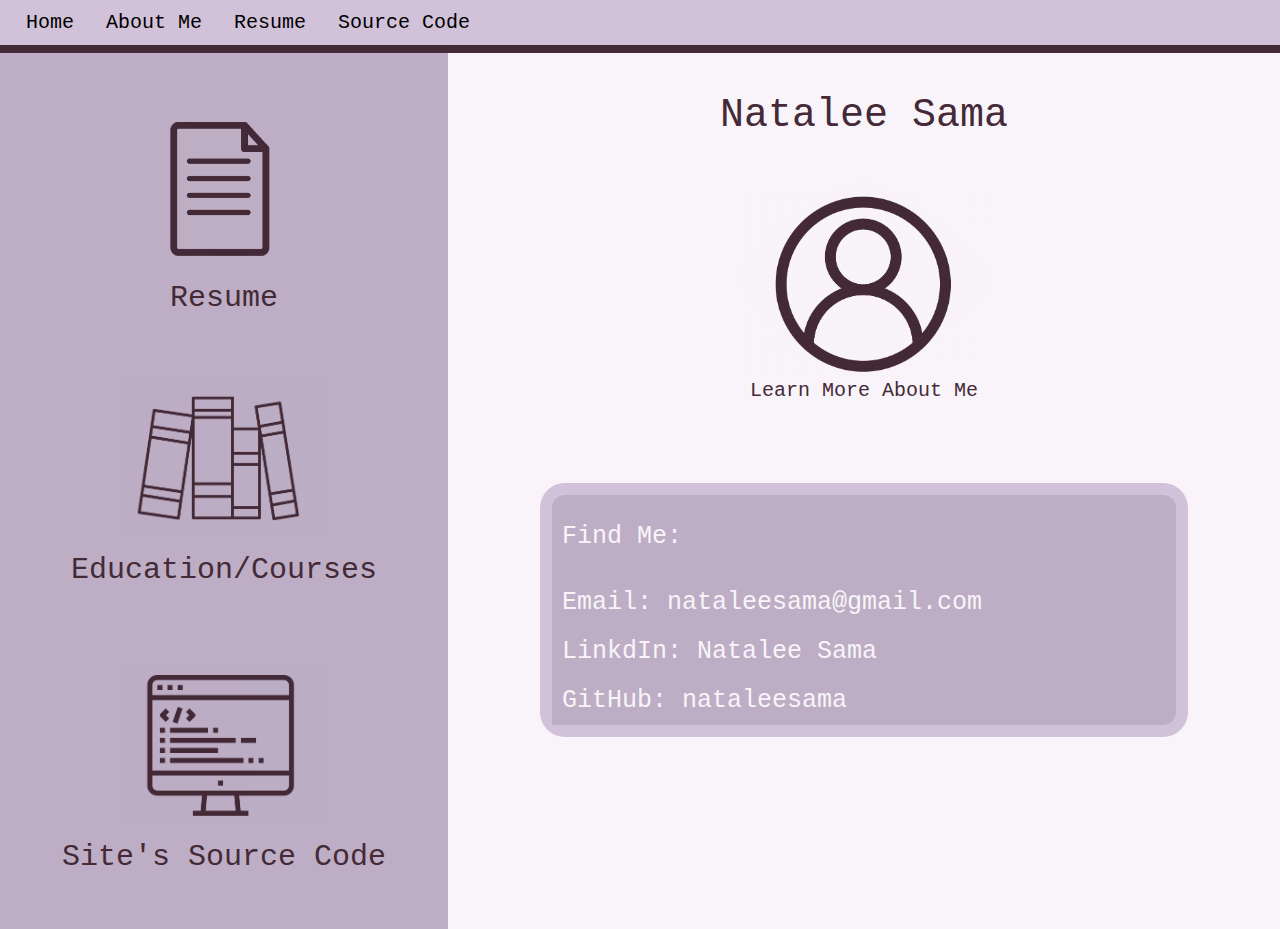
<file: index.html>
<!DOCTYPE html>
<html>
    <head>
        <link rel = "stylesheet" href = "style.css">
    </head>
    
    <body>

        <div class = "header">
            <div class = "headParent">
                <a href = "index.html">
                    <button class = "headP">Home</button>
                </a>

                <a href = "bio.html">
                    <button class = "headP">About Me</button>
                </a>

                <a href = "NataleeSama-Resume.pdf">
                    <button class = "headP">Resume</button>
                </a>

                <a href = "https://github.com/nataleesama/nataleesama.github.io">
                    <button class = "headP">Source Code</button>
                </a>
            </div>

            <div class = "tab"></div>
        </div>
            
        <div class = "main">
            <div class = "leftBar">
                <a href = "NataleeSama-Resume.pdf">
                    <button class = "link">
                        <img class = "resImg" src = resume.png alt = "resumeIcon">
                    </button>
                </a>
                <p class = "leftP">Resume</p>

                <a href = "classes.html">
                    <button class = "link">
                        <img class = "edImg" src = edu.png alt = "EducationIcon">
                    </button>
                </a>
                <p class = "leftP">Education/Courses</p>

                <a href = "https://github.com/nataleesama/nataleesama.github.io">
                    <button class = "link">
                        <img class = "srcImg" src = src.png alt = "SourceIcon">
                    </button>
                </a>
                <p class = "leftP">Site's Source Code</p>
            </div>
        
            <div class = "rightBar">
                <p class = "rightP">Natalee Sama</p>
                <img class = "profile" src = profile.png alt = "ProfileIcon">
                <a href = "bio.html">
                    <button class = "bio">Learn More About Me</button>
                </a>
                <div class = "contact">
                    <h1 class = "info">Find Me:</h1>
                    <a href = mailto: "nataleesama@gmail.com">
                        <p class = "link">Email: nataleesama@gmail.com</p>
                    </a>

                    <a href = "https://www.linkedin.com/in/natalee-sama-636745326/">
                        <button class = "link">LinkdIn: Natalee Sama</button>
                    </a>

                    <a href = "https://github.com/nataleesama">
                        <button class = "link">GitHub: nataleesama</button>
                    </a>
                </div>
                </div>
        </div>

    </body>
</html>
</file>
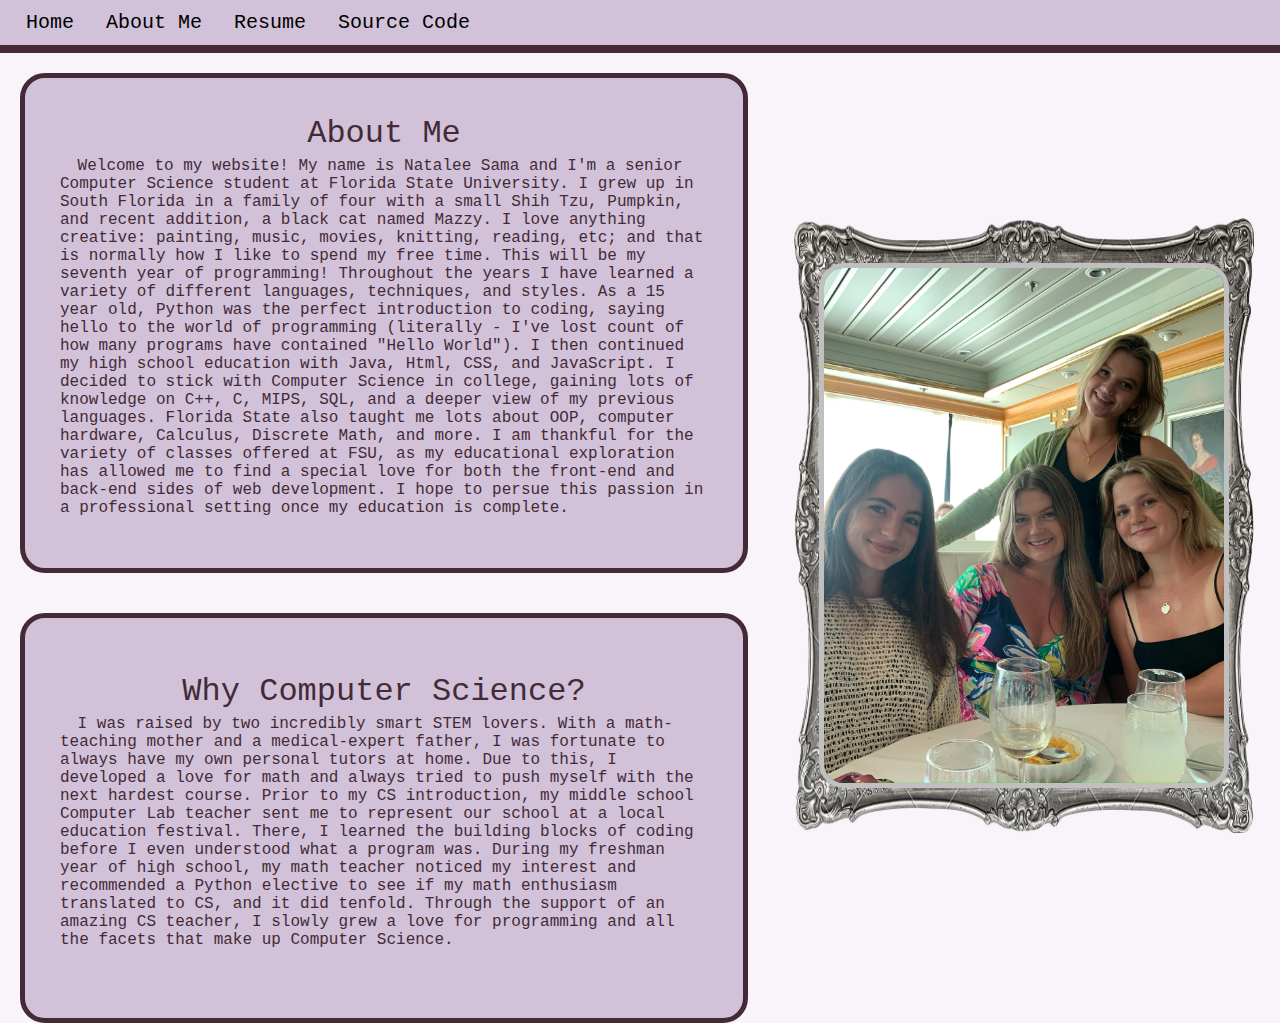
<file: bio.html>
<html>
    <head>
        <link rel = "stylesheet" href = "bio.css">
    </head>
    <body>

        <div class = "headParent">
            <a href = "index.html">
                <button class = "headP">Home</button>
            </a>

            <a href = "bio.html">
                <button class = "headP">About Me</button>
            </a>

            <a href = "NataleeSama-Resume.pdf">
                <button class = "headP">Resume</button>
            </a>

            <a href = "https://github.com/nataleesama/nataleesama.github.io">
                <button class = "headP">Source Code</button>
            </a>
        </div>

            <div class = "tab"></div>
        </div>

        <div class = "main">

            <div class = "frame">
                <img id = "frames" src = "frame.png" alt = "frame">
            </div>
            <div class = "pics">
                <img id = "imgs" src = girls.png alt = "girls" onload="loopPics()">
            </div>

            <div class = "me">
                <h1 class = "mainH">About Me</h1>
                <p>&ensp; Welcome to my website! My name is Natalee Sama and I'm a senior Computer Science student at Florida State University.
                    I grew up in South Florida in a family of four with a small Shih Tzu, Pumpkin, and recent addition, a black cat named Mazzy.
                    I love anything creative: painting, music, movies, knitting, reading, etc; and that is normally how I like to spend my free time.
                    This will be my seventh year of programming! Throughout the years I have learned a variety of different languages, techniques,
                    and styles. As a 15 year old, Python was the perfect introduction to coding, saying hello to the world of programming 
                    (literally - I've lost count of how many programs have contained "Hello World"). I then continued my high school education
                    with Java, Html, CSS, and JavaScript. I decided to stick with Computer Science in college, gaining lots of knowledge on
                    C++, C, MIPS, SQL, and a deeper view of my previous languages. Florida State also taught me lots about OOP, computer hardware,
                    Calculus, Discrete Math, and more. I am thankful for the variety of classes offered at FSU, as my educational exploration has 
                    allowed me to find a special love for both the front-end and back-end sides of web development. I hope to persue this passion
                    in a professional setting once my education is complete.
                </p>
            </div>



            <div class = "ycs">
                <h1 class = "mainH">Why Computer Science?</h1>
                <p>&ensp; I was raised by two incredibly smart STEM lovers. With a math-teaching mother and a medical-expert father, I was fortunate to always
                    have my own personal tutors at home. Due to this, I developed a love for math and always tried to push myself with the next hardest
                    course. Prior to my CS introduction, my middle school Computer Lab teacher sent me to represent our school at a local education festival. 
                    There, I learned the building blocks of coding before I even understood what a program was. During my freshman year of high school, 
                    my math teacher noticed my interest and recommended a Python elective to see if my math enthusiasm translated to CS, and 
                    it did tenfold. Through the support of an amazing CS teacher, I slowly grew a love for programming and all the facets that make
                    up Computer Science.
                </p>
            </div>

        </div>
    </body>

    <script src = "bio.js"></script>
</html>
</file>
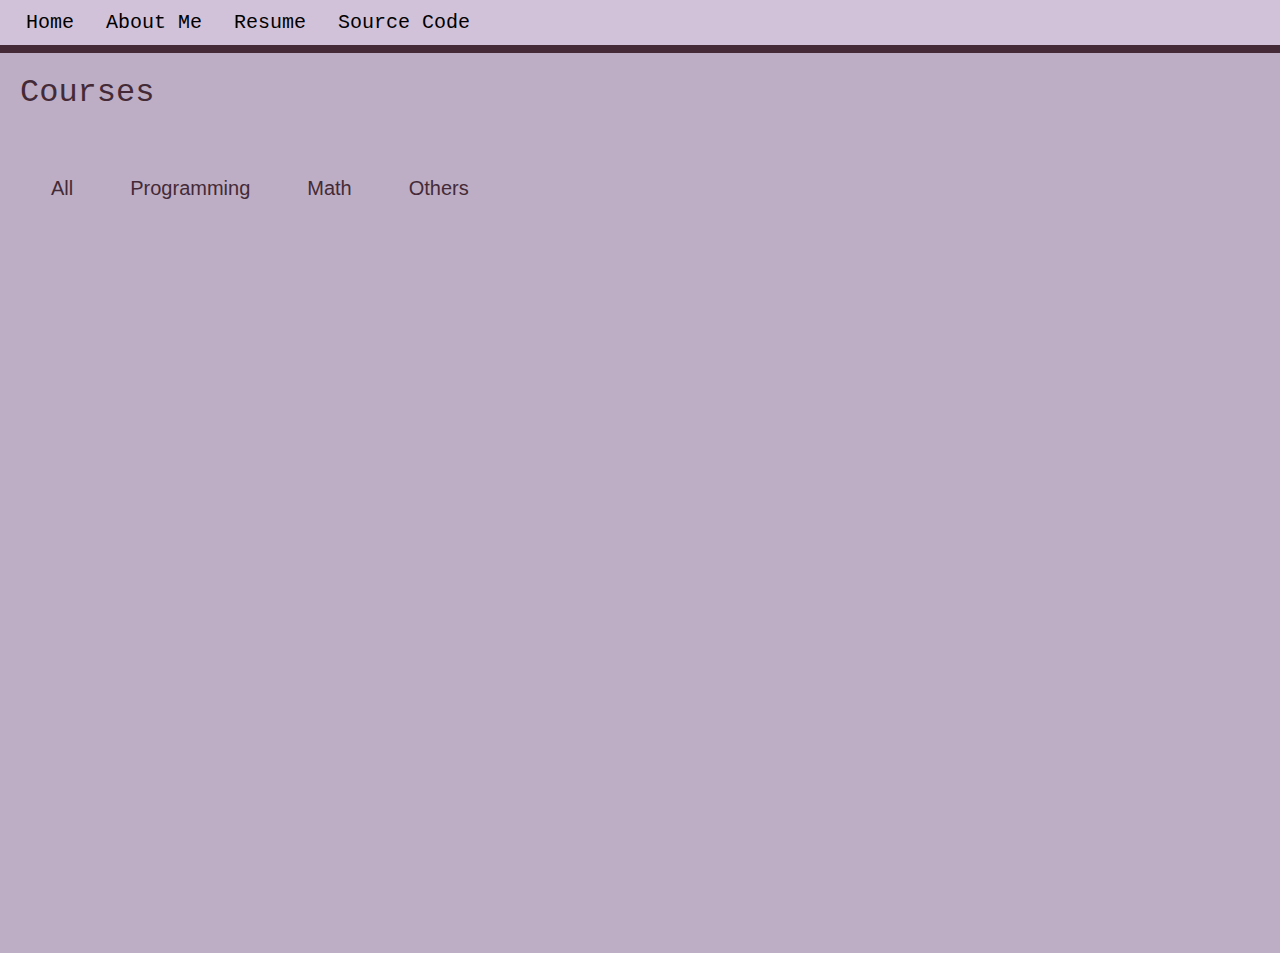
<file: classes.html>
<html>
    <head>
        <link rel = "stylesheet" href = "class.css">
    </head>

    <body>

        <div class = "header">
            <div class = "headParent">
                <a href = "index.html">
                    <button class = "headP">Home</button>
                </a>

                <a href = "bio.html">
                    <button class = "headP">About Me</button>
                </a>

                <a href = "NataleeSama-Resume.pdf">
                    <button class = "headP">Resume</button>
                </a>

                <a href = "https://github.com/nataleesama/nataleesama.github.io">
                    <button class = "headP">Source Code</button>
                </a>
            </div>

            <div class = "tab"></div>
        </div>
        <div class = "main">
            <h1 id = "title">Courses</h1>
                <div id = "types">  
                    <button class = "choice">All</button>            
                    <button class = "choice">Programming</button>
                    <button class = "choice">Math</button>
                    <button class = "choice">Others</button>
                </div>
                <div id = "course">
                    <p></p>
                </div>
        </div>
    </body>
</html>
</file>
<file: style.css>
body{
    background-color: #bdaec5;
    font-family: "Lucida Console", "Courier New", monospace;
    margin: 0;
    padding: 0;
}

p{
    font-size: 20px;
}

h1{
    font-weight: normal;
}

img{
    margin: 0;
    padding: 0;
}

a{
    margin: 0;
    padding: 0;
    color: #f9f4f9;
    text-decoration: none;
}
/*
.wrapper{
    display: grid;
    grid-template-columns: auto auto auto auto auto;
}

.header{
    position: fixed;
}
*/

.headP{
    margin-left: 20px;
    font-size: 20px;
    font-family: "Lucida Console", "Courier New", monospace;
    border: none;
    background-color: #d1c2d9;
    border-radius: 25px;
    padding: 6px;
}

.headP:hover{
    background-color: #bdaec5;
}

.headParent{
    background-color: #d1c2d9;
    display: flex;
    align-items: center;
    height: 45px;
    width: 100%;
    color: #442a36;
}

.tab{
    background-color: #442a36;
    height: 8px;
    width: 100%;
}

.main{
    display: grid;
    grid-template-rows: 100%;
    grid-template-columns: 35% 65%;
    height: 100%;
    width:100%
}

.leftBar{
    display: flex;
    flex-direction: column;
    align-items: center;
    /*width: 35%;*/

    grid-column: 1 / 1;
    grid-row: 1 / 1;

}

.leftP{
    font-size: 30px;
    padding: 0;
    margin: 0;
    margin-bottom: 55px;
    color: #442a36;
    z-index: 0;
}

.link{
    background-color: #bdaec5;
    border-style: none;
}

.resImg{
    height: 155px;
    padding-top: 45px;
}

.resImg:hover{
    transform: rotate(15deg);
}

.edImg{
    height: 155px;
}

.edImg:hover{
    transform: rotate(15deg);
}

.srcImg{
    height: 155px;
    padding-top: 15px;
}

.srcImg:hover{
    transform: rotate(15deg);
}

.rightBar{
    display: flex;
    flex-direction: column;
    background-color: #f9f4f9;

    align-items: center;
    grid-column-start: 2 / 3;
    grid-row-start: 1 / 1;
}

.rightP{
    font-size: 40px;
    color: #442a36;
}

.profile{
    height: 200px;
}

.bio{
    margin-bottom: 5px;
    color: #442a36;
    font-size: 20px;
    font-family: "Lucida Console", "Courier New", monospace;
    border: none;
    background-color: #f9f4f9;

}

.bio:hover{
    color: #bdaec5;
}

.contact{
    display: flex;
    flex-direction: column;
    background-color: #bdaec5;
    color: #f9f4f9;
    border-radius: 25px;
    width:75%;
    border-style: solid;
    border-width: 12px;
    border-color: #d1c2d9;
    margin-top: 75px;
}

.info{
    padding: 10px;
    font-size: 25px;
}

.link{
    padding: 10px;
    color:#f9f4f9;
    font-size: 25px;
    margin: 0;
    font-family: "Lucida Console", "Courier New", monospace;
    border: none;
    background-color: #bdaec5;
}

.link:hover{
    color: #d1c2d9;
}

/*
.parent{
    display: 'flex';
    justify-content: 'center' | 'space-between';
    align-items: 'center' | 'space-between';
}
*/
</file>
<file: bio.css>
body{
    background-color: #f9f4f9;
    font-family: "Lucida Console", "Courier New", monospace;
    margin: 0;
    padding: 0;
    justify-content: center;
    align-items: center;
    color:#442a36 ;
}

p{
    font-size: 100%;
    margin: 35px;
    margin-top: 5px;
    overflow: hidden;
}

h1{
    font-weight: normal;
    margin-bottom: 0;
}

.headP{
    margin-left: 20px;
    font-size: 20px;
    font-family: "Lucida Console", "Courier New", monospace;
    border: none;
    background-color: #d1c2d9;
    border-radius: 25px;
    padding: 6px;
}

.headP:hover{
    background-color: #bdaec5;
}

.headParent{
    background-color: #d1c2d9;
    display: flex;
    align-items: center;
    height: 45px;
    width: 100%;
    color: #442a36;
}

.tab{
    background-color: #442a36;
    height: 8px;
    width: 100%;
}


.main{
    display: grid;
    grid-template-rows: 20% 20% 20% 25% 25%;
    grid-template-columns: 20% 20% 20% 20% 20%;
    height: 100%;
    width: 100%;
}

.me{
    display: flex;
    flex-direction: column;
    align-items: center;
    justify-content: center;
    background-color: #d1c2d9;
    border-radius: 25px;
    border-color: #442a36;
    border-style: solid;
    border-width: 5px;
    grid-row: 1 / 4;
    grid-column: 1 / 4;
    margin: 20px;
}


.ycs{
    display: flex;
    flex-direction: column;
    align-items: center;
    justify-content: center;
    background-color: #d1c2d9;
    border-radius: 25px;
    border-color: #442a36;
    border-style: solid;
    border-width: 5px;
    grid-row: 4 / 6;
    grid-column: 1 / 4;
    margin: 20px;
}

.frame{
    display: flex;
    align-items: center;
    justify-content: center;
    grid-row: 2 / 5;
    grid-column: 4 / 6;
}

#frames{
    width: 90%;
    height: 105%;
}

.pics{
    display: flex;
    align-items: center;
    justify-content: center;
    grid-row: 2 / 5;
    grid-column: 4 / 6;
}

#imgs{
    width: 78%;
    height: 88%;
    border-radius: 25px;
    border-style: solid;
    border-color: silver;
    border-width: 5px;
    object-fit: cover;
}
</file>
<file: class.css>
body{
    background-color: #bdaec5;
    font-family: "Lucida Console", "Courier New", monospace;
    margin: 0;
    padding: 0;
    color: #442a36;
}

h1{
    font-weight: normal;
}


.headP{
    margin-left: 20px;
    font-size: 20px;
    font-family: "Lucida Console", "Courier New", monospace;
    border: none;
    background-color: #d1c2d9;
    border-radius: 25px;
    padding: 6px;
}

.headP:hover{
    background-color: #bdaec5;
}

.headParent{
    background-color: #d1c2d9;
    display: flex;
    align-items: center;
    height: 45px;
    width: 100%;
    color: #442a36;
}

.tab{
    background-color: #442a36;
    height: 8px;
    width: 100%;
}

.main{
    display: grid;
    grid-template-rows: 10% 20% 20% 20% 20% 25%;
    grid-template-columns: 10% 10% 10% 10% 10% 10% 10% 10% 10%;
    height: 100%;
    width:100%;
}

#title{
    grid-row: 1/1;
    grid-column: 1/2;
    margin-left: 20px;
}

#types{
    grid-row: 2/2;
    grid-column: span;
    display: flex;
    flex-direction: row;
}

.choice{
    margin-left: 45px;
    background-color: #bdaec5;
    border: none;
    height: 50%;
    font-size: 20px;
    color: #442a36;
}

.choice:hover{
    font-size: 22px;
}
</file>
